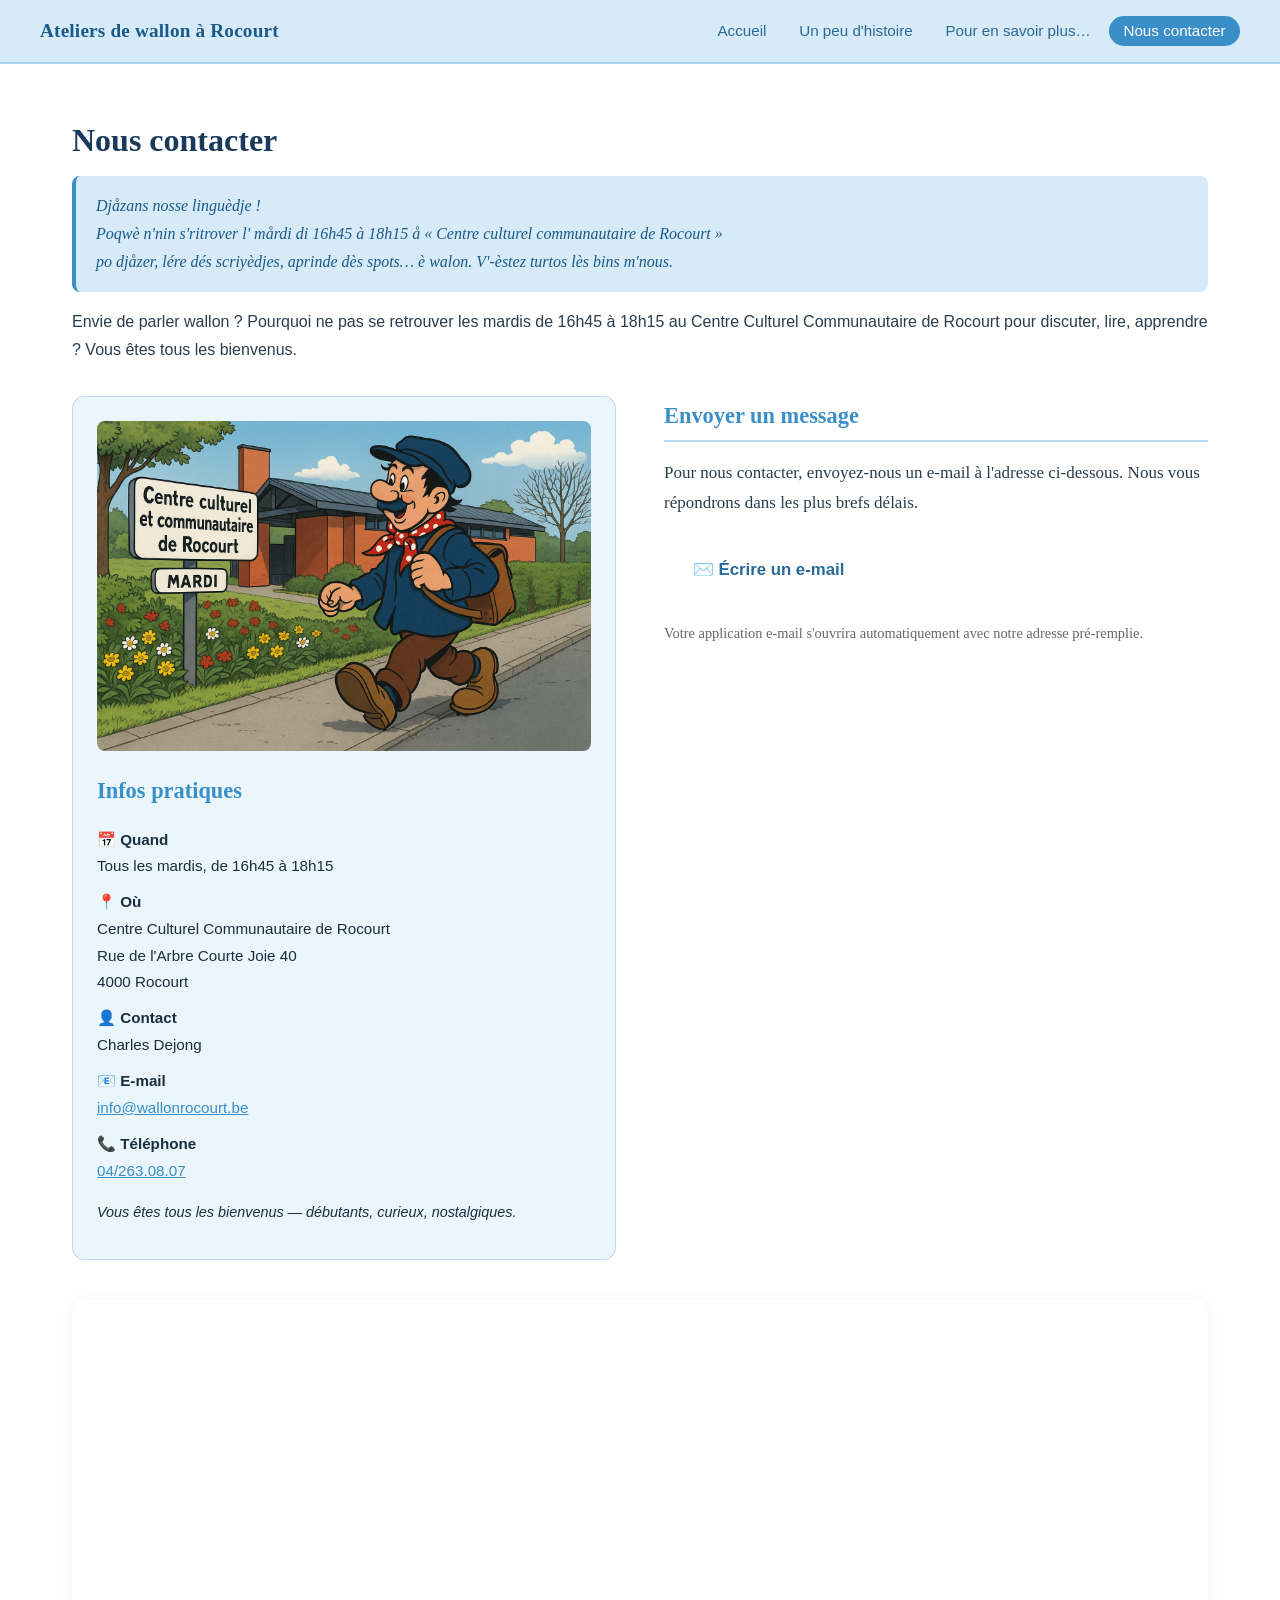
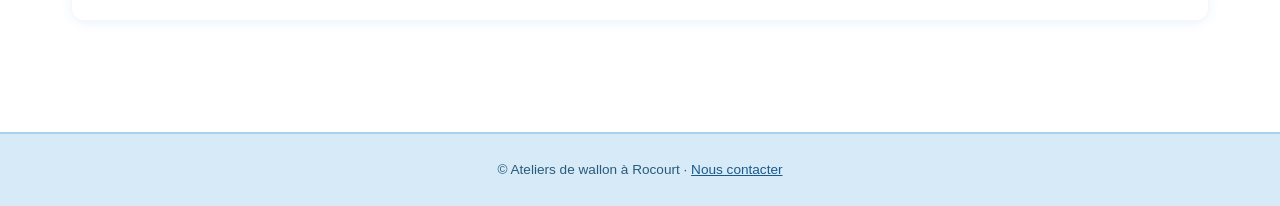
<file: contact.html>
<!DOCTYPE html>
<html lang="fr">
<head>
  <meta charset="UTF-8">
  <meta name="viewport" content="width=device-width, initial-scale=1.0">
  <meta name="description" content="Contactez-nous pour rejoindre les animations et ateliers de wallon à Rocourt.">
  <title>Nous contacter | Ateliers de wallon à Rocourt</title>
  <link rel="stylesheet" href="style.css">
</head>
<body>

<header>
  <nav>
    <a class="site-title" href="index.html">Ateliers de wallon à Rocourt</a>
    <ul>
      <li><a href="index.html">Accueil</a></li>
      <li><a href="histoire.html">Un peu d'histoire</a></li>
      <li><a href="liens.html">Pour en savoir plus…</a></li>
      <li><a href="contact.html" class="active">Nous contacter</a></li>
    </ul>
  </nav>
</header>

<main>
  <h1>Nous contacter</h1>

  <p class="wallon-text">
    Djåzans nosse linguèdje !<br>
    Poqwè n'nin s'ritrover l' mårdi di 16h45 à 18h15 å « Centre culturel communautaire de Rocourt »<br>
    po djåzer, lére dés scriyèdjes, aprinde dès spots… è walon. V'-èstez turtos lès bins m'nous.
  </p>

  <p style="font-family: Arial, sans-serif; font-size: 1rem; color: #2a3d4d; margin-bottom: 2rem;">
    Envie de parler wallon ? Pourquoi ne pas se retrouver les mardis de 16h45 à 18h15 au Centre Culturel Communautaire de Rocourt pour discuter, lire, apprendre ? Vous êtes tous les bienvenus.
  </p>

  <div class="contact-grid">

    <div class="contact-info">
      <img src="rocourt.png" alt="Personnage wallon arrivant au centre de Rocourt" style="width:100%; border-radius:8px; margin-bottom:1.25rem;">
      <h2>Infos pratiques</h2>
      <p><strong>📅 Quand</strong><br>Tous les mardis, de 16h45 à 18h15</p>
      <p><strong>📍 Où</strong><br>Centre Culturel Communautaire de Rocourt<br>Rue de l'Arbre Courte Joie 40<br>4000 Rocourt</p>
      <p><strong>👤 Contact</strong><br>Charles Dejong</p>
      <p><strong>📧 E-mail</strong><br><a href="mailto:info@wallonrocourt.be">info@wallonrocourt.be</a></p>
      <p><strong>📞 Téléphone</strong><br><a href="tel:+3242630807">04/263.08.07</a></p>
      <p style="margin-top:1rem; font-style: italic; font-size: 0.9rem;">Vous êtes tous les bienvenus — débutants, curieux, nostalgiques.</p>
    </div>

    <div>
      <h2 style="margin-top:0; border-bottom: 2px solid #b8d9f0; padding-bottom: 0.3rem; margin-bottom: 1rem;">Envoyer un message</h2>

      <p style="margin-bottom: 1.5rem; color: #2a3d4d;">
        Pour nous contacter, envoyez-nous un e-mail à l'adresse ci-dessous. Nous vous répondrons dans les plus brefs délais.
      </p>

      <a href="mailto:info@wallonrocourt.be?subject=Contact%20-%20Ateliers%20de%20wallon%20à%20Rocourt"
         class="btn"
         style="display:inline-block; font-size: 1.05rem; padding: 0.8rem 1.8rem;">
        ✉️ Écrire un e-mail
      </a>

      <p style="margin-top: 1.5rem; font-size: 0.9rem; color: #666;">
        Votre application e-mail s'ouvrira automatiquement avec notre adresse pré-remplie.
      </p>
    </div>

  </div>

  <div class="map-container">
    <iframe
      src="https://www.google.com/maps/embed?pb=!1m18!1m12!1m3!1d2517.7!2d5.5517!3d50.6789!2m3!1f0!2f0!3f0!3m2!1i1024!2i768!4f13.1!3m3!1m2!1s0x47c0f9b0b0b0b0b0%3A0x0!2sRue+de+l%27Arbre+Courte+Joie+40%2C+4000+Li%C3%A8ge!5e0!3m2!1sfr!2sbe!4v1"
      allowfullscreen=""
      loading="lazy"
      referrerpolicy="no-referrer-when-downgrade"
      title="Centre Culturel Communautaire de Rocourt">
    </iframe>
  </div>

</main>

<footer>
  <p>© Ateliers de wallon à Rocourt · <a href="contact.html">Nous contacter</a></p>
</footer>

</body>
</html>
</file>
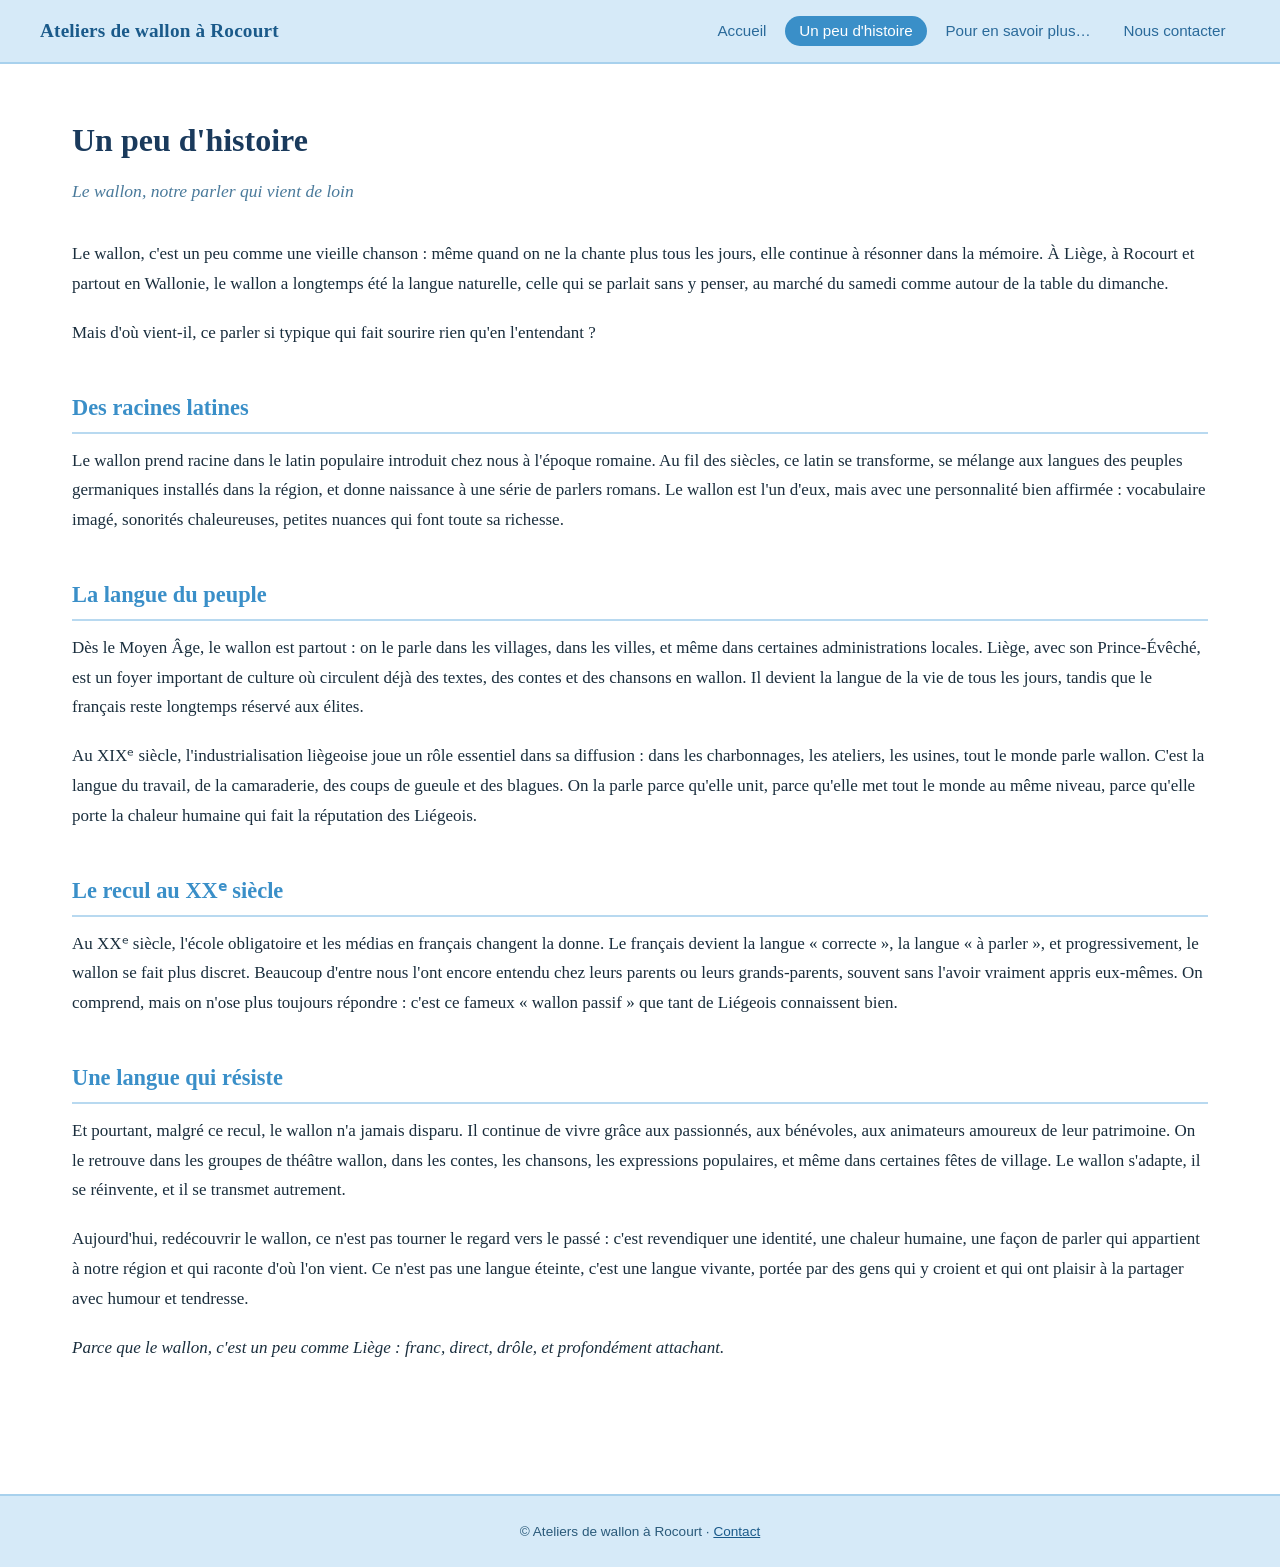
<file: histoire.html>
<!DOCTYPE html>
<html lang="fr">
<head>
  <meta charset="UTF-8">
  <meta name="viewport" content="width=device-width, initial-scale=1.0">
  <meta name="description" content="Histoire du wallon — notre parler qui vient de loin.">
  <title>Un peu d'histoire | Ateliers de wallon à Rocourt</title>
  <link rel="stylesheet" href="style.css">
</head>
<body>

<header>
  <nav>
    <a class="site-title" href="index.html">Ateliers de wallon à Rocourt</a>
    <ul>
      <li><a href="index.html">Accueil</a></li>
      <li><a href="histoire.html" class="active">Un peu d'histoire</a></li>
      <li><a href="liens.html">Pour en savoir plus…</a></li>
      <li><a href="contact.html">Nous contacter</a></li>
    </ul>
  </nav>
</header>

<main>
  <h1>Un peu d'histoire</h1>
  <p class="subtitle">Le wallon, notre parler qui vient de loin</p>
  <p>Le wallon, c'est un peu comme une vieille chanson : même quand on ne la chante plus tous les jours, elle continue à résonner dans la mémoire. À Liège, à Rocourt et partout en Wallonie, le wallon a longtemps été la langue naturelle, celle qui se parlait sans y penser, au marché du samedi comme autour de la table du dimanche.</p>
  <p>Mais d'où vient-il, ce parler si typique qui fait sourire rien qu'en l'entendant ?</p>
  <h2>Des racines latines</h2>
  <p>Le wallon prend racine dans le latin populaire introduit chez nous à l'époque romaine. Au fil des siècles, ce latin se transforme, se mélange aux langues des peuples germaniques installés dans la région, et donne naissance à une série de parlers romans. Le wallon est l'un d'eux, mais avec une personnalité bien affirmée : vocabulaire imagé, sonorités chaleureuses, petites nuances qui font toute sa richesse.</p>
  <h2>La langue du peuple</h2>
  <p>Dès le Moyen Âge, le wallon est partout : on le parle dans les villages, dans les villes, et même dans certaines administrations locales. Liège, avec son Prince-Évêché, est un foyer important de culture où circulent déjà des textes, des contes et des chansons en wallon. Il devient la langue de la vie de tous les jours, tandis que le français reste longtemps réservé aux élites.</p>
  <p>Au XIXᵉ siècle, l'industrialisation liègeoise joue un rôle essentiel dans sa diffusion : dans les charbonnages, les ateliers, les usines, tout le monde parle wallon. C'est la langue du travail, de la camaraderie, des coups de gueule et des blagues. On la parle parce qu'elle unit, parce qu'elle met tout le monde au même niveau, parce qu'elle porte la chaleur humaine qui fait la réputation des Liégeois.</p>
  <h2>Le recul au XXᵉ siècle</h2>
  <p>Au XXᵉ siècle, l'école obligatoire et les médias en français changent la donne. Le français devient la langue « correcte », la langue « à parler », et progressivement, le wallon se fait plus discret. Beaucoup d'entre nous l'ont encore entendu chez leurs parents ou leurs grands-parents, souvent sans l'avoir vraiment appris eux-mêmes. On comprend, mais on n'ose plus toujours répondre : c'est ce fameux « wallon passif » que tant de Liégeois connaissent bien.</p>
  <h2>Une langue qui résiste</h2>
  <p>Et pourtant, malgré ce recul, le wallon n'a jamais disparu. Il continue de vivre grâce aux passionnés, aux bénévoles, aux animateurs amoureux de leur patrimoine. On le retrouve dans les groupes de théâtre wallon, dans les contes, les chansons, les expressions populaires, et même dans certaines fêtes de village. Le wallon s'adapte, il se réinvente, et il se transmet autrement.</p>
  <p>Aujourd'hui, redécouvrir le wallon, ce n'est pas tourner le regard vers le passé : c'est revendiquer une identité, une chaleur humaine, une façon de parler qui appartient à notre région et qui raconte d'où l'on vient. Ce n'est pas une langue éteinte, c'est une langue vivante, portée par des gens qui y croient et qui ont plaisir à la partager avec humour et tendresse.</p>
  <p><em>Parce que le wallon, c'est un peu comme Liège : franc, direct, drôle, et profondément attachant.</em></p>
</main>

<footer>
  <p>© Ateliers de wallon à Rocourt · <a href="contact.html">Contact</a></p>
</footer>

</body>
</html>
</file>
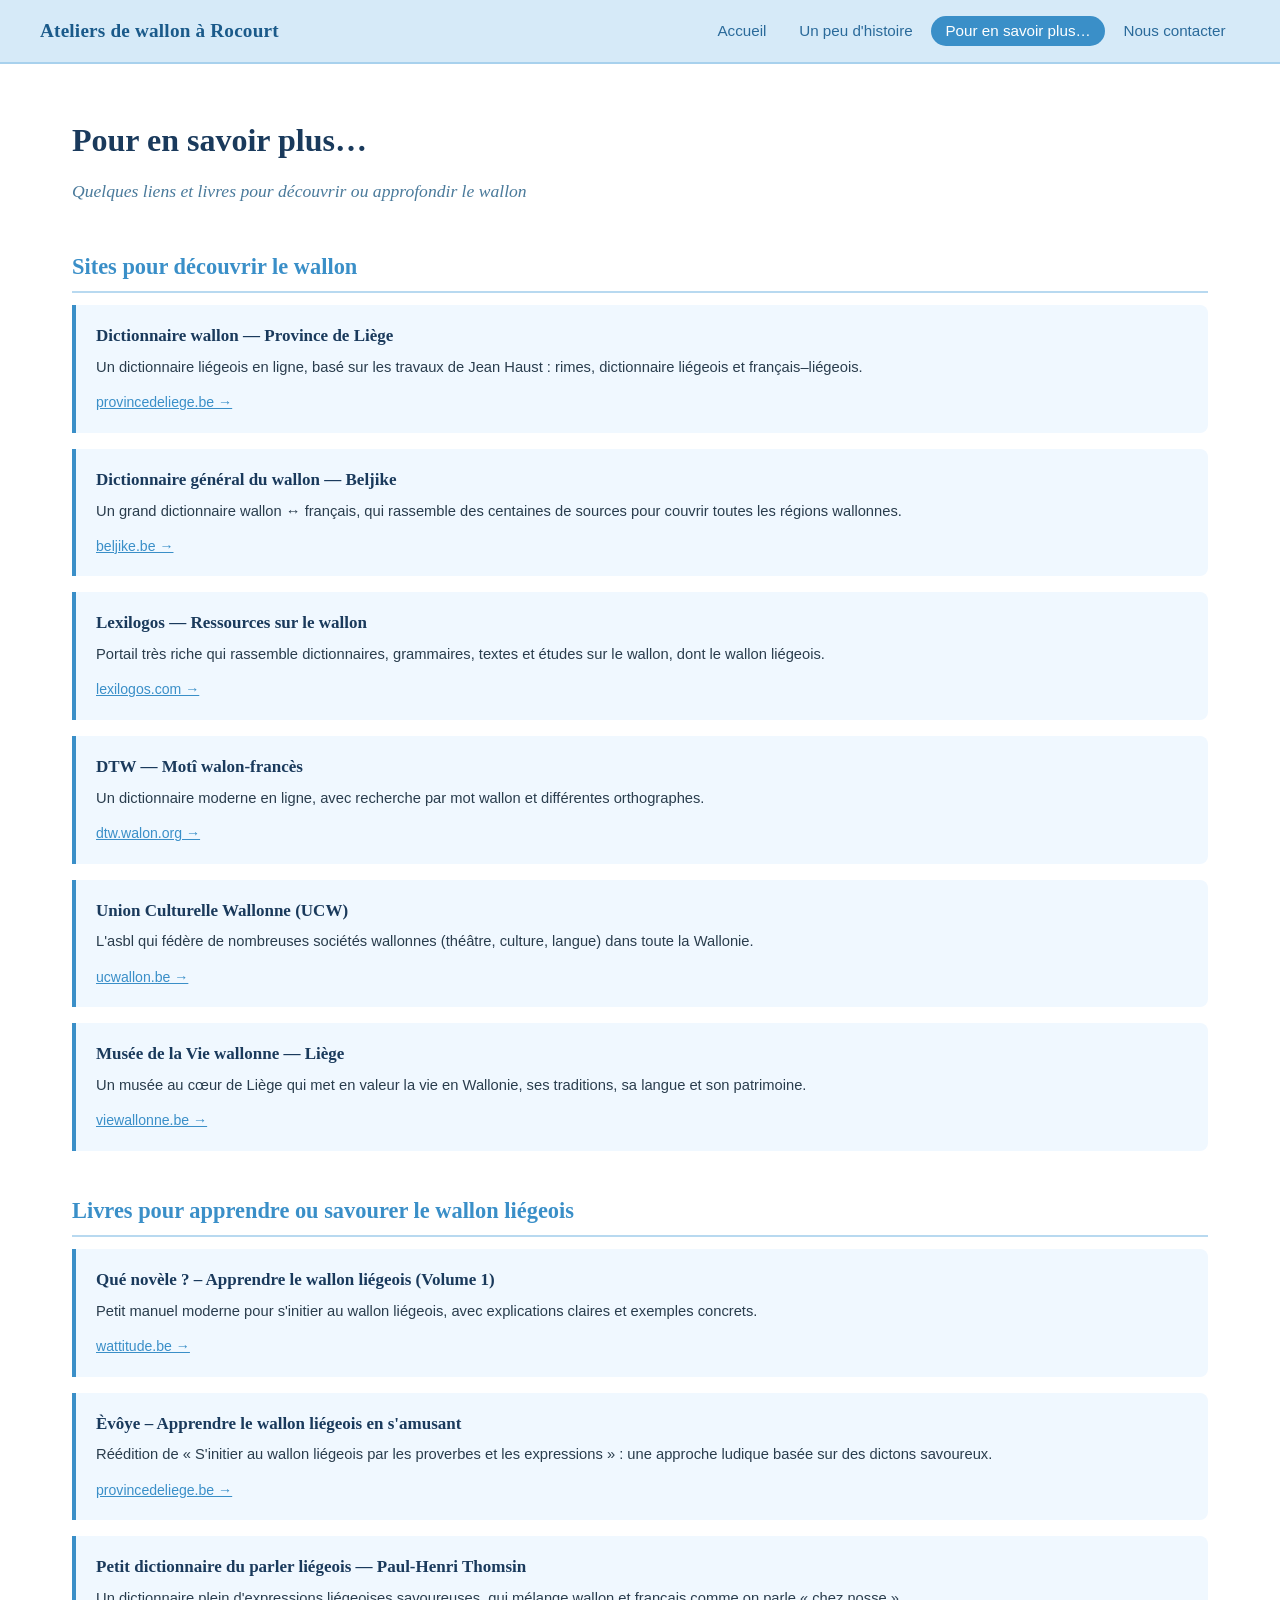
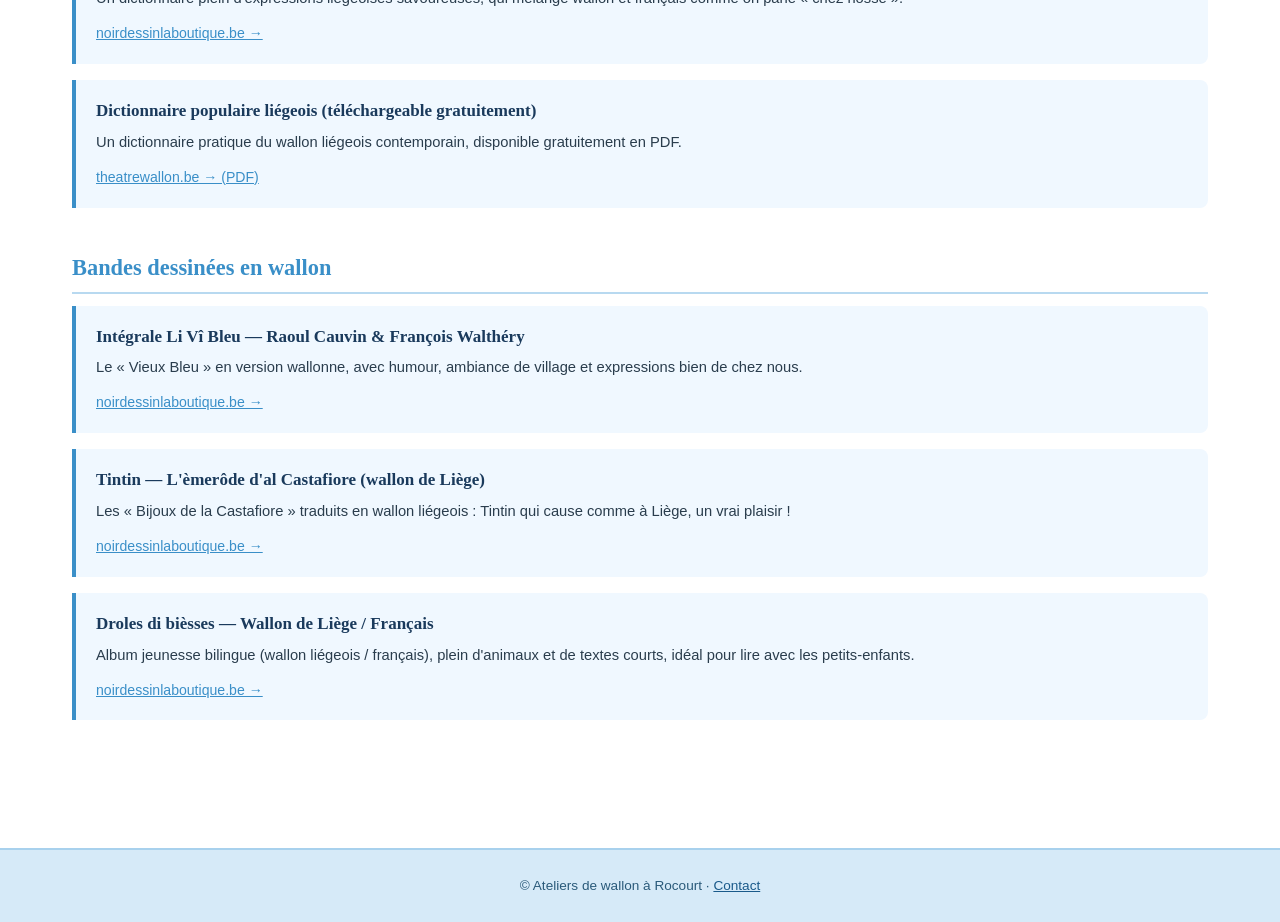
<file: liens.html>
<!DOCTYPE html>
<html lang="fr">
<head>
  <meta charset="UTF-8">
  <meta name="viewport" content="width=device-width, initial-scale=1.0">
  <meta name="description" content="Liens, livres et BD intéressants concernant le wallon, pour le découvrir ou l'approfondir.">
  <title>Pour en savoir plus… | Ateliers de wallon à Rocourt</title>
  <link rel="stylesheet" href="style.css">
</head>
<body>

<header>
  <nav>
    <a class="site-title" href="index.html">Ateliers de wallon à Rocourt</a>
    <ul>
      <li><a href="index.html">Accueil</a></li>
      <li><a href="histoire.html">Un peu d'histoire</a></li>
      <li><a href="liens.html" class="active">Pour en savoir plus…</a></li>
      <li><a href="contact.html">Nous contacter</a></li>
    </ul>
  </nav>
</header>

<main>
  <h1>Pour en savoir plus…</h1>
  <p class="subtitle">Quelques liens et livres pour découvrir ou approfondir le wallon</p>
  <h2>Sites pour découvrir le wallon</h2>
  <div class="resource-item">
    <strong>Dictionnaire wallon — Province de Liège</strong>
    <p>Un dictionnaire liégeois en ligne, basé sur les travaux de Jean Haust : rimes, dictionnaire liégeois et français–liégeois.</p>
    <a href="https://www.provincedeliege.be/fr/viewallonne/dicowallon" target="_blank" rel="noopener">provincedeliege.be →</a>
  </div>
  <div class="resource-item">
    <strong>Dictionnaire général du wallon — Beljike</strong>
    <p>Un grand dictionnaire wallon ↔ français, qui rassemble des centaines de sources pour couvrir toutes les régions wallonnes.</p>
    <a href="https://www.beljike.be/dictionnaire-general-wallon/" target="_blank" rel="noopener">beljike.be →</a>
  </div>
  <div class="resource-item">
    <strong>Lexilogos — Ressources sur le wallon</strong>
    <p>Portail très riche qui rassemble dictionnaires, grammaires, textes et études sur le wallon, dont le wallon liégeois.</p>
    <a href="https://www.lexilogos.com/wallon_dictionnaire.htm" target="_blank" rel="noopener">lexilogos.com →</a>
  </div>
  <div class="resource-item">
    <strong>DTW — Motî walon-francès</strong>
    <p>Un dictionnaire moderne en ligne, avec recherche par mot wallon et différentes orthographes.</p>
    <a href="https://dtw.walon.org/" target="_blank" rel="noopener">dtw.walon.org →</a>
  </div>
  <div class="resource-item">
    <strong>Union Culturelle Wallonne (UCW)</strong>
    <p>L'asbl qui fédère de nombreuses sociétés wallonnes (théâtre, culture, langue) dans toute la Wallonie.</p>
    <a href="https://www.ucwallon.be/" target="_blank" rel="noopener">ucwallon.be →</a>
  </div>
  <div class="resource-item">
    <strong>Musée de la Vie wallonne — Liège</strong>
    <p>Un musée au cœur de Liège qui met en valeur la vie en Wallonie, ses traditions, sa langue et son patrimoine.</p>
    <a href="http://www.viewallonne.be" target="_blank" rel="noopener">viewallonne.be →</a>
  </div>
  <h2>Livres pour apprendre ou savourer le wallon liégeois</h2>
  <div class="resource-item">
    <strong>Qué novèle ? – Apprendre le wallon liégeois (Volume 1)</strong>
    <p>Petit manuel moderne pour s'initier au wallon liégeois, avec explications claires et exemples concrets.</p>
    <a href="https://www.wattitude.be/fr/catalog/que-novele-volume-1~67f796c7-cd7e-40e9-aead-46db95dc33e2" target="_blank" rel="noopener">wattitude.be →</a>
  </div>
  <div class="resource-item">
    <strong>Èvôye – Apprendre le wallon liégeois en s'amusant</strong>
    <p>Réédition de « S'initier au wallon liégeois par les proverbes et les expressions » : une approche ludique basée sur des dictons savoureux.</p>
    <a href="https://www.provincedeliege.be/fr/viewallonne/wallonliegeois" target="_blank" rel="noopener">provincedeliege.be →</a>
  </div>
  <div class="resource-item">
    <strong>Petit dictionnaire du parler liégeois — Paul-Henri Thomsin</strong>
    <p>Un dictionnaire plein d'expressions liégeoises savoureuses, qui mélange wallon et français comme on parle « chez nosse ».</p>
    <a href="https://www.noirdessinlaboutique.be/nouveautes/petit-dictionnaire-du-parler-liegeois.html" target="_blank" rel="noopener">noirdessinlaboutique.be →</a>
  </div>
  <div class="resource-item">
    <strong>Dictionnaire populaire liégeois (téléchargeable gratuitement)</strong>
    <p>Un dictionnaire pratique du wallon liégeois contemporain, disponible gratuitement en PDF.</p>
    <a href="https://theatrewallon.be/onewebmedia/DICTIONNAIRE%20POPULAIRE.pdf" target="_blank" rel="noopener">theatrewallon.be → (PDF)</a>
  </div>
  <h2>Bandes dessinées en wallon</h2>
  <div class="resource-item">
    <strong>Intégrale Li Vî Bleu — Raoul Cauvin &amp; François Walthéry</strong>
    <p>Le « Vieux Bleu » en version wallonne, avec humour, ambiance de village et expressions bien de chez nous.</p>
    <a href="https://www.noirdessinlaboutique.be/livres-en-wallon/integrale-li-vi-bleu.html" target="_blank" rel="noopener">noirdessinlaboutique.be →</a>
  </div>
  <div class="resource-item">
    <strong>Tintin — L'èmerôde d'al Castafiore (wallon de Liège)</strong>
    <p>Les « Bijoux de la Castafiore » traduits en wallon liégeois : Tintin qui cause comme à Liège, un vrai plaisir !</p>
    <a href="https://www.noirdessinlaboutique.be/livres-en-wallon/lemerode-d-al-castafiore.html" target="_blank" rel="noopener">noirdessinlaboutique.be →</a>
  </div>
  <div class="resource-item">
    <strong>Droles di bièsses — Wallon de Liège / Français</strong>
    <p>Album jeunesse bilingue (wallon liégeois / français), plein d'animaux et de textes courts, idéal pour lire avec les petits-enfants.</p>
    <a href="https://www.noirdessinlaboutique.be/jeunesse/droles-di-biesses-wallon-de-liege-francais.html" target="_blank" rel="noopener">noirdessinlaboutique.be →</a>
  </div>
</main>

<footer>
  <p>© Ateliers de wallon à Rocourt · <a href="contact.html">Contact</a></p>
</footer>

</body>
</html>
</file>
<file: style.css>
/* ===== RESET & BASE ===== */
*, *::before, *::after { box-sizing: border-box; margin: 0; padding: 0; }

body {
  font-family: Georgia, 'Times New Roman', serif;
  font-size: 17px;
  line-height: 1.75;
  color: #1a2e3d;
  background: #ffffff;
}

a { color: #3a8fc8; text-decoration: underline; }
a:hover { color: #1a6fa8; }

img { max-width: 100%; height: auto; display: block; }

/* ===== NAVIGATION ===== */
header {
  background: #d6eaf8;
  padding: 0 2rem;
  border-bottom: 2px solid #a8d1ed;
}

nav {
  max-width: 1200px;
  margin: 0 auto;
  display: flex;
  align-items: center;
  justify-content: space-between;
  flex-wrap: wrap;
  gap: 0.5rem;
  padding: 0.9rem 0;
}

.site-title {
  color: #1a5a8a;
  font-size: 1.2rem;
  font-weight: bold;
  text-decoration: none;
  letter-spacing: 0.01em;
}

.site-title:hover { color: #3a8fc8; }

nav ul {
  list-style: none;
  display: flex;
  gap: 0.25rem;
  flex-wrap: wrap;
}

nav ul li a {
  color: #2a6a9a;
  text-decoration: none;
  padding: 0.4rem 0.9rem;
  border-radius: 20px;
  font-size: 0.95rem;
  font-family: Arial, sans-serif;
  transition: background 0.2s, color 0.2s;
}

nav ul li a:hover,
nav ul li a.active {
  background: #3a8fc8;
  color: #fff;
}

/* ===== HERO ===== */
.hero {
  background: linear-gradient(rgba(20, 70, 120, 0.4), rgba(20, 70, 120, 0.4)),
              url('liege.jpg') center/cover no-repeat;
  color: #fff;
  text-align: center;
  padding: 7rem 2rem 6rem;
}

.hero h1 {
  font-size: 2.6rem;
  margin-bottom: 1rem;
  text-shadow: 0 2px 8px rgba(0,0,0,0.35);
}

.hero p {
  font-size: 1.2rem;
  max-width: 650px;
  margin: 0 auto 2rem;
  font-style: italic;
  text-shadow: 0 1px 4px rgba(0,0,0,0.25);
}

.btn {
  display: inline-block;
  background: #fff;
  color: #2a6a9a;
  padding: 0.8rem 2.2rem;
  border-radius: 30px;
  text-decoration: none;
  font-family: Arial, sans-serif;
  font-size: 1rem;
  font-weight: bold;
  transition: background 0.2s, color 0.2s;
}

.btn:hover { background: #d6eaf8; color: #1a5a8a; }

/* ===== INFO BOXES (accueil) ===== */
.cards {
  max-width: 1200px;
  margin: 3rem auto;
  padding: 0 2rem;
  display: grid;
  grid-template-columns: repeat(auto-fit, minmax(260px, 1fr));
  gap: 1.5rem;
}

.card {
  background: #eaf5fc;
  border: 1px solid #b8d9f0;
  border-radius: 12px;
  padding: 1.5rem;
}

.card h3 {
  font-size: 1.05rem;
  margin-bottom: 0.5rem;
  color: #1a5a8a;
}

.card p {
  font-family: Arial, sans-serif;
  font-size: 0.95rem;
  color: #2a3d4d;
}

/* ===== MAIN CONTENT ===== */
main {
  max-width: 1200px;
  margin: 0 auto;
  padding: 3rem 2rem;
}

main h1 {
  font-size: 2rem;
  color: #1a3a5c;
  margin-bottom: 0.5rem;
}

main h2 {
  font-size: 1.4rem;
  color: #3a8fc8;
  margin: 2.5rem 0 0.75rem;
  border-bottom: 2px solid #b8d9f0;
  padding-bottom: 0.3rem;
}

main h3 {
  font-size: 1.1rem;
  color: #1a5a8a;
  margin: 1.5rem 0 0.5rem;
}

main p { margin-bottom: 1.2rem; }

.subtitle {
  font-style: italic;
  color: #4a7a9b;
  font-size: 1.1rem;
  margin-bottom: 2rem;
}

/* ===== PHOTO PLEINE LARGEUR ===== */
.photo-accueil {
  max-width: 1200px;
  margin: 0 auto;
  padding: 0 2rem 3rem;
}

.photo-accueil img {
  width: 100%;
  border-radius: 12px;
  box-shadow: 0 4px 20px rgba(42,122,184,0.12);
}

/* ===== LIENS PAGE ===== */
.resource-item {
  background: #f0f8ff;
  border-left: 4px solid #3a8fc8;
  padding: 1rem 1.25rem;
  margin-bottom: 1rem;
  border-radius: 0 8px 8px 0;
}

.resource-item strong {
  display: block;
  color: #1a3a5c;
  margin-bottom: 0.25rem;
}

.resource-item p {
  font-family: Arial, sans-serif;
  font-size: 0.92rem;
  color: #2a3d4d;
  margin-bottom: 0.4rem;
}

.resource-item a {
  font-family: Arial, sans-serif;
  font-size: 0.88rem;
}

/* ===== CONTACT PAGE ===== */
.contact-grid {
  display: grid;
  grid-template-columns: 1fr 1fr;
  gap: 3rem;
  align-items: start;
}

@media (max-width: 700px) {
  .contact-grid { grid-template-columns: 1fr; }
}

.contact-info {
  background: #eaf5fc;
  border: 1px solid #b8d9f0;
  border-radius: 12px;
  padding: 1.5rem;
}

.contact-info h2 { border: none; margin-top: 0; }

.contact-info p {
  font-family: Arial, sans-serif;
  font-size: 0.95rem;
  margin-bottom: 0.6rem;
}

.wallon-text {
  font-style: italic;
  background: #d6eaf8;
  border-radius: 8px;
  padding: 1rem 1.25rem;
  margin-bottom: 1rem;
  font-size: 1rem;
  color: #1a5a8a;
  border-left: 4px solid #3a8fc8;
}

/* ===== FORMULAIRE ===== */
form { display: flex; flex-direction: column; gap: 1rem; }

form label {
  font-family: Arial, sans-serif;
  font-size: 0.9rem;
  font-weight: bold;
  color: #1a3a5c;
  margin-bottom: 0.2rem;
  display: block;
}

form input,
form textarea {
  width: 100%;
  padding: 0.65rem 0.85rem;
  border: 1px solid #b8d9f0;
  border-radius: 6px;
  font-size: 1rem;
  font-family: Arial, sans-serif;
  background: #fff;
  color: #1a2e3d;
  transition: border-color 0.2s;
}

form input:focus,
form textarea:focus {
  outline: none;
  border-color: #3a8fc8;
  box-shadow: 0 0 0 3px rgba(58,143,200,0.12);
}

form textarea { min-height: 130px; resize: vertical; }

form button {
  align-self: flex-start;
  background: #3a8fc8;
  color: #fff;
  border: none;
  padding: 0.7rem 2rem;
  border-radius: 30px;
  font-size: 1rem;
  font-family: Arial, sans-serif;
  font-weight: bold;
  cursor: pointer;
  transition: background 0.2s;
}

form button:hover { background: #1a6fa8; }

/* ===== GOOGLE MAP ===== */
.map-container {
  margin-top: 2.5rem;
  border-radius: 12px;
  overflow: hidden;
  box-shadow: 0 2px 12px rgba(42,122,184,0.1);
}

.map-container iframe {
  width: 100%;
  height: 320px;
  border: none;
  display: block;
}

/* ===== FOOTER ===== */
footer {
  background: #d6eaf8;
  color: #2a5a7a;
  text-align: center;
  padding: 1.5rem 2rem;
  font-family: Arial, sans-serif;
  font-size: 0.85rem;
  margin-top: 4rem;
  border-top: 2px solid #a8d1ed;
}

footer a { color: #1a5a8a; }

/* ===== RESPONSIVE ===== */
@media (max-width: 600px) {
  .hero h1 { font-size: 1.8rem; }
  main { padding: 2rem 1.25rem; }
}
</file>
